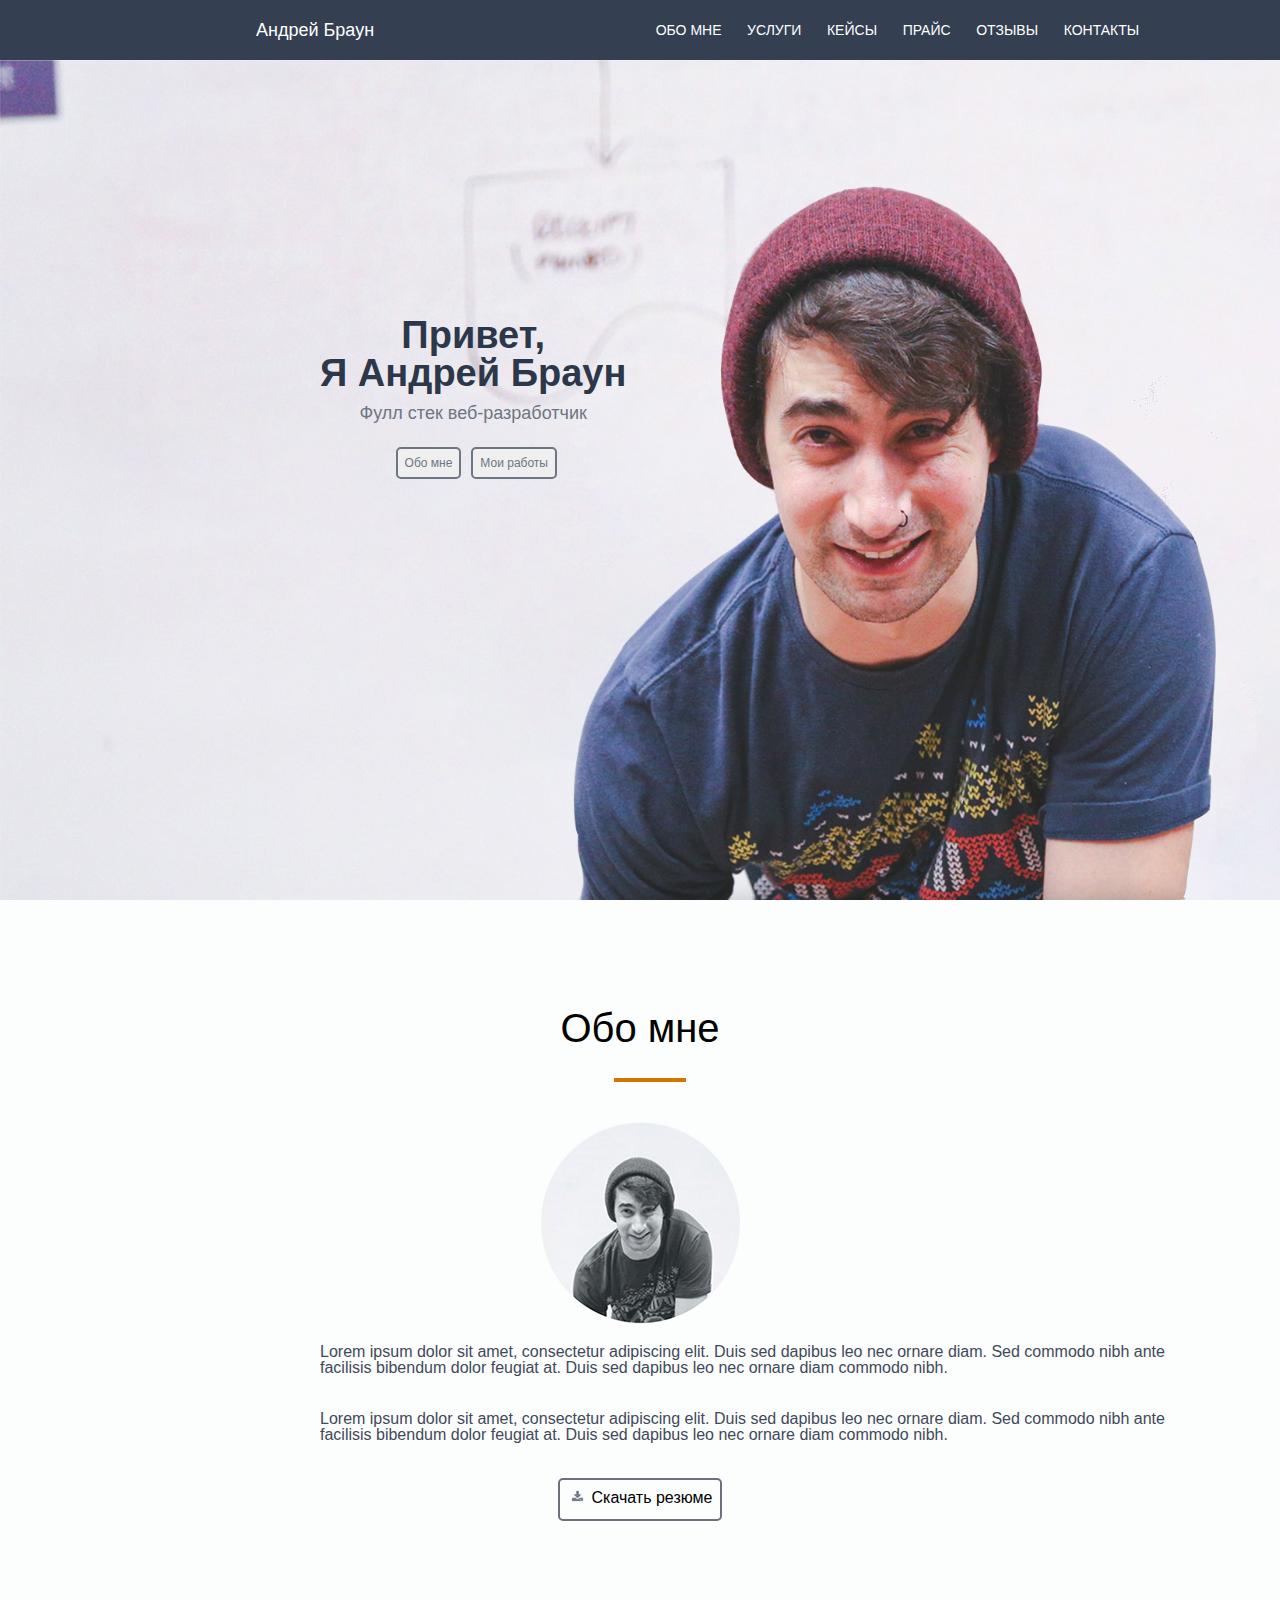
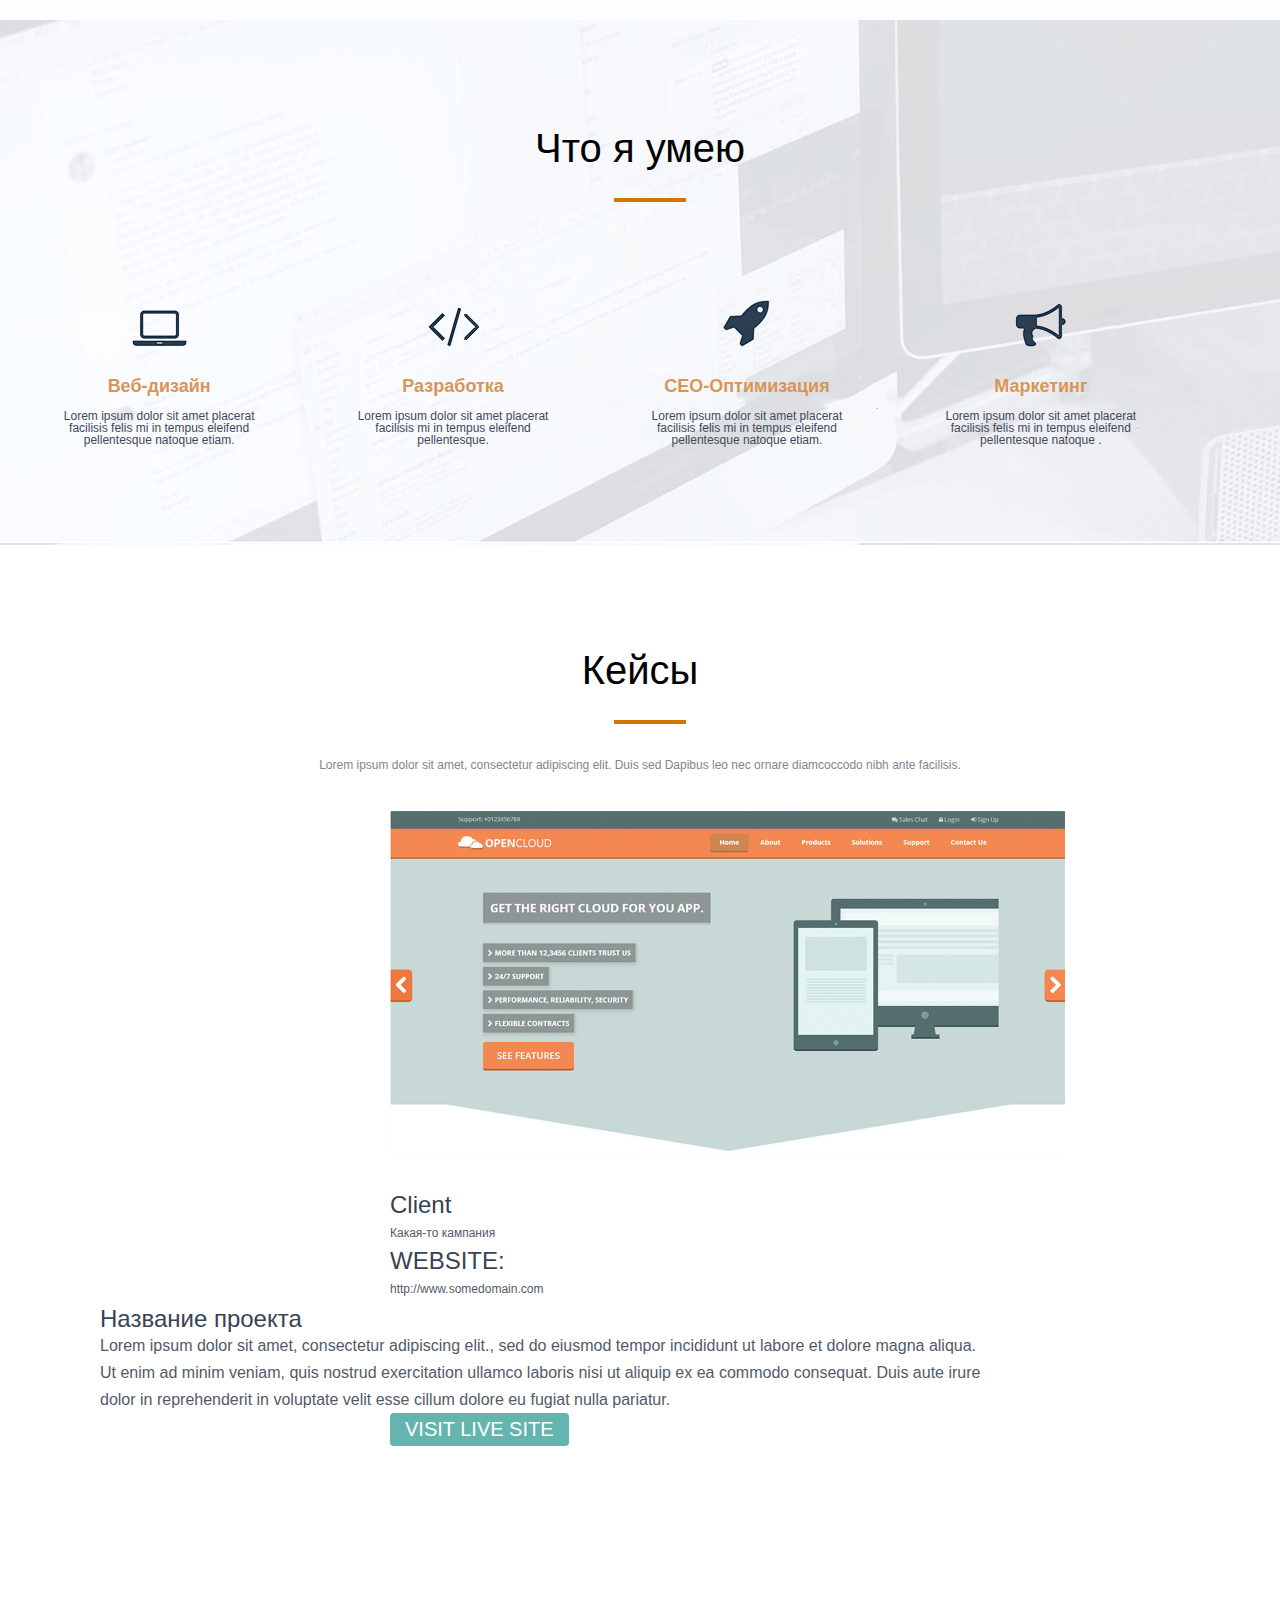
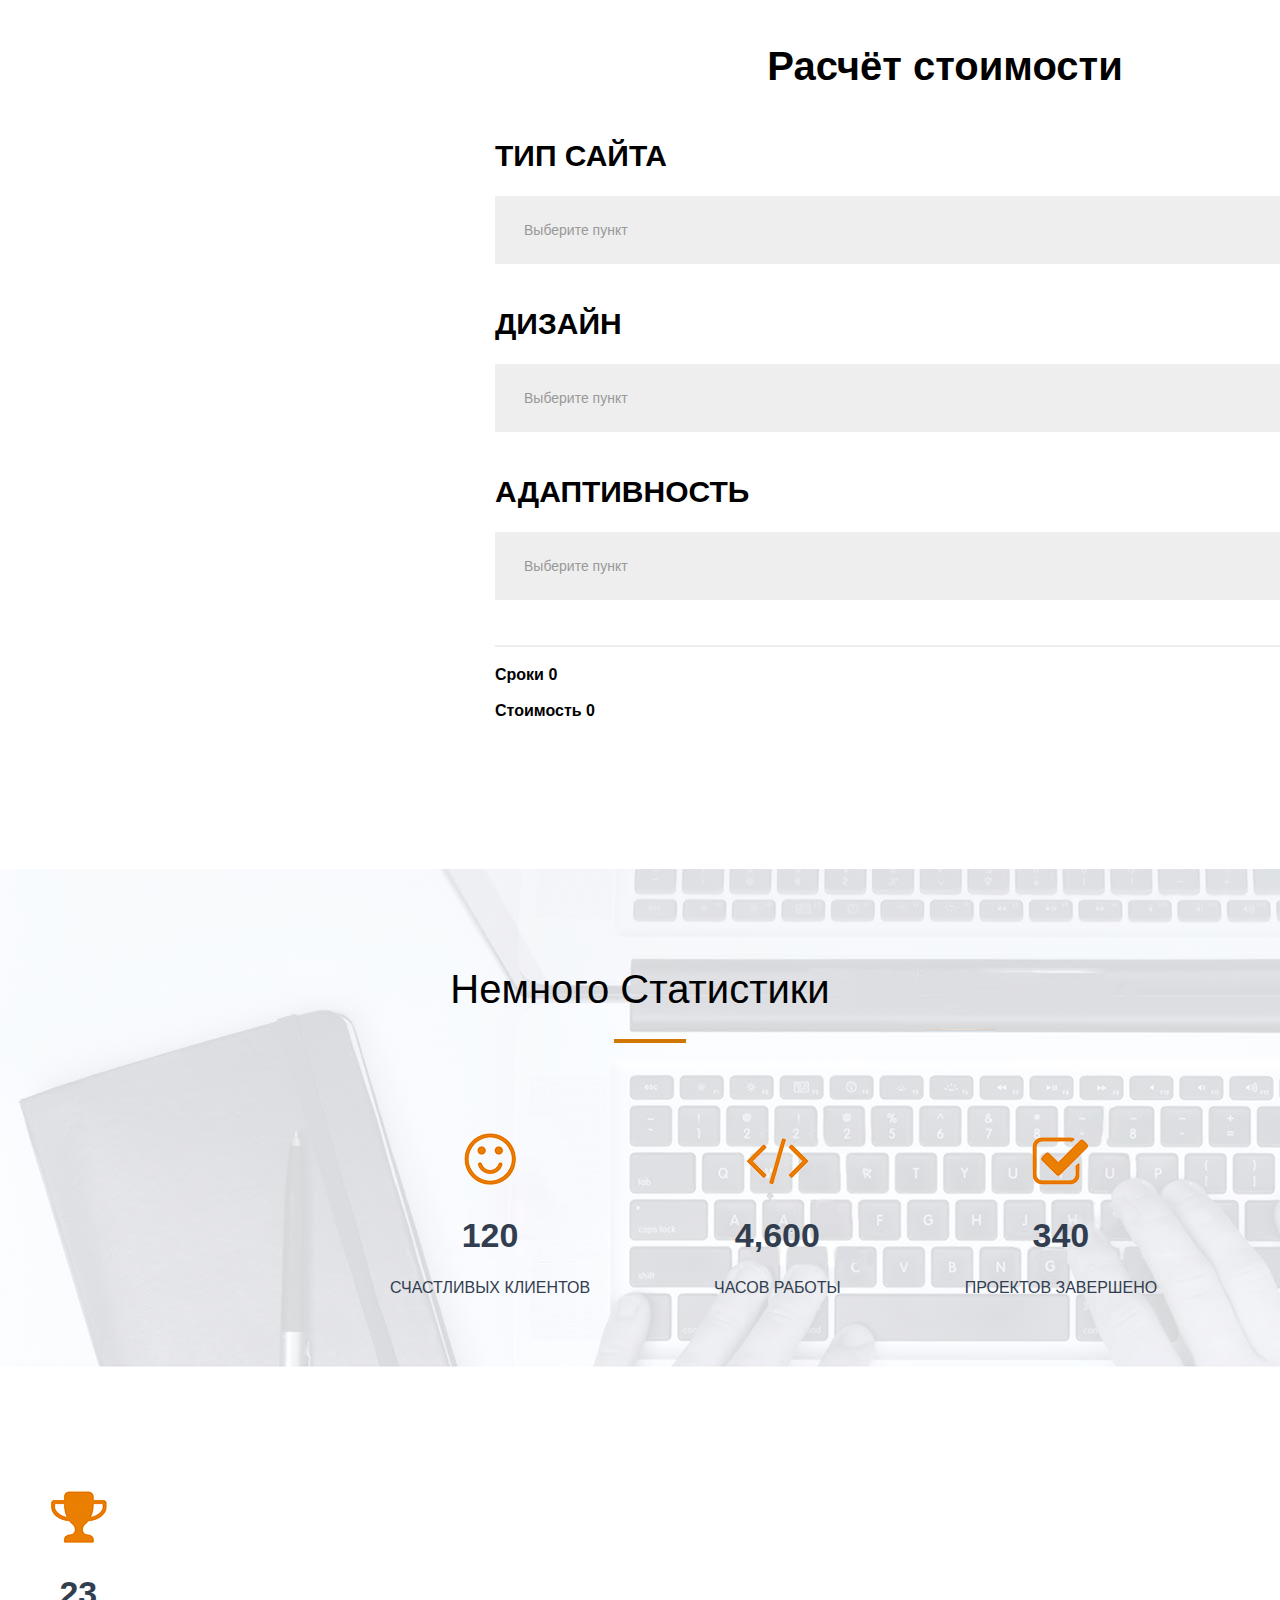
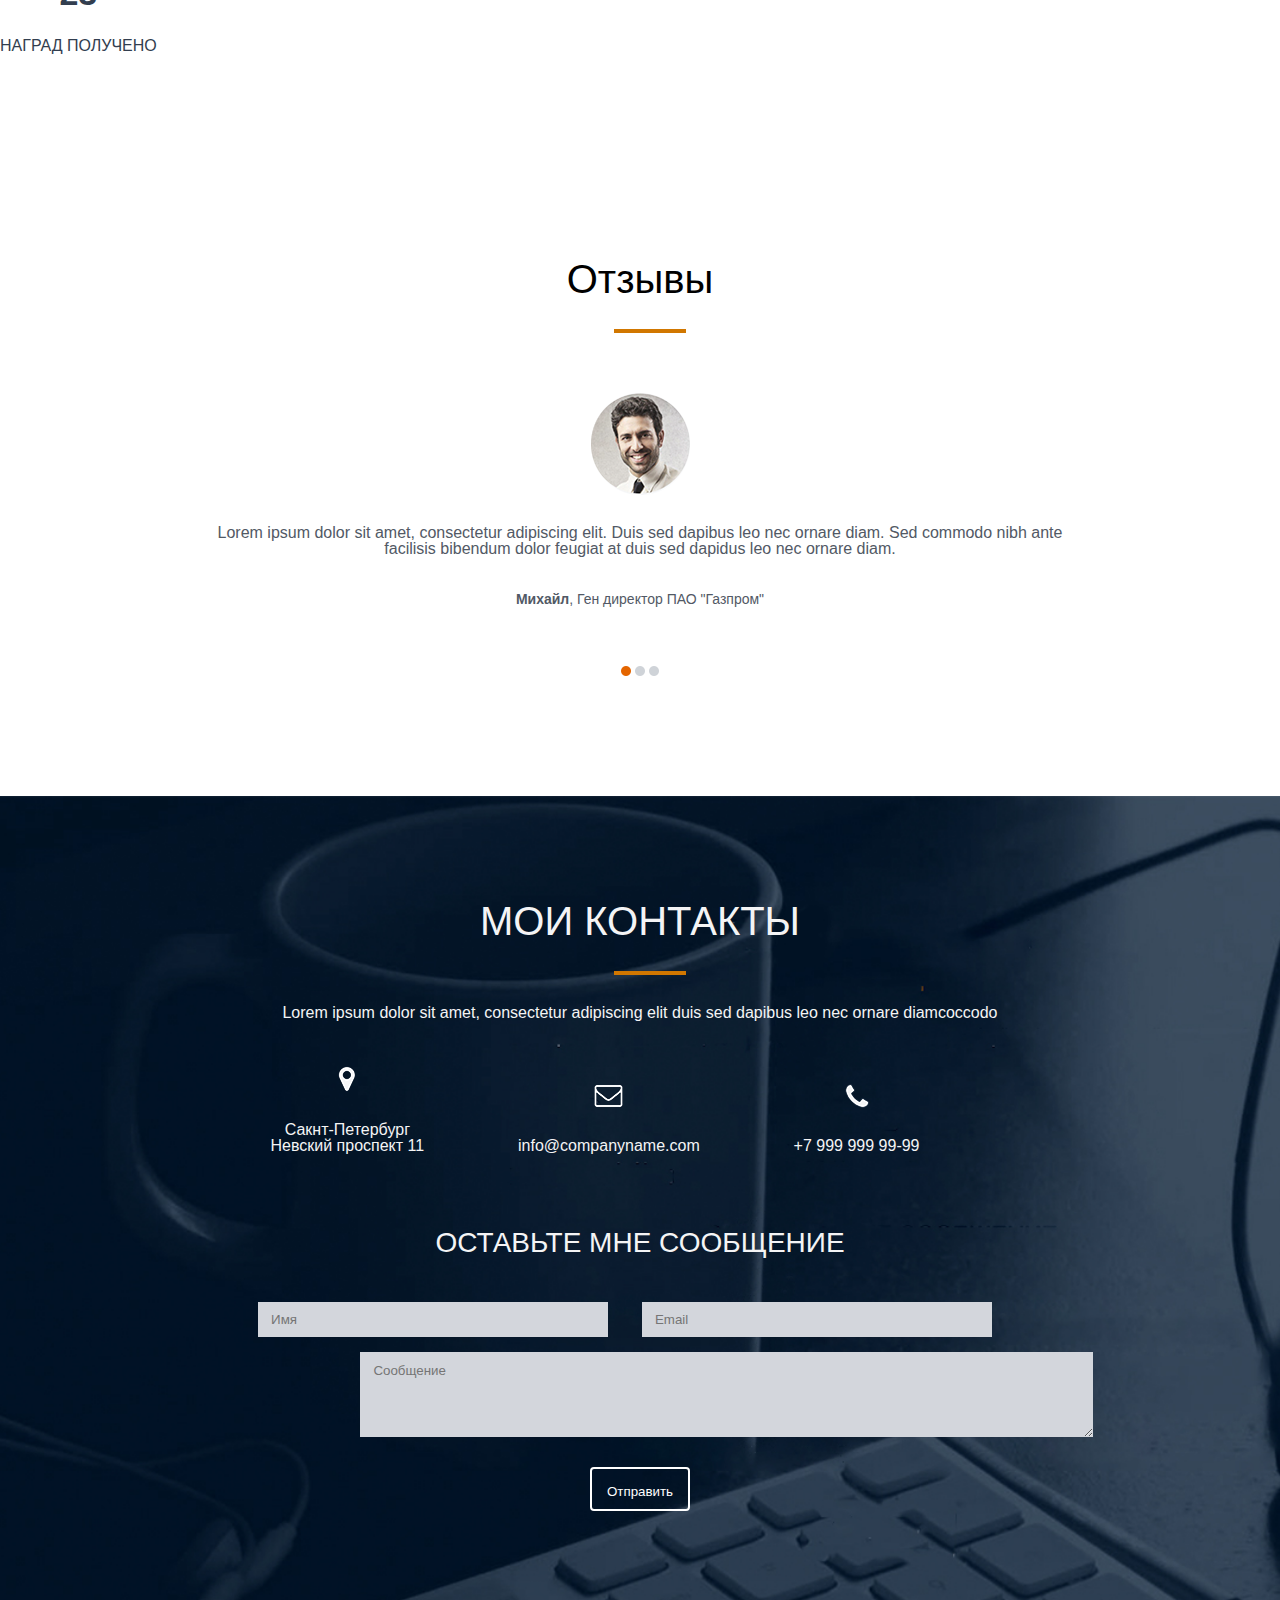
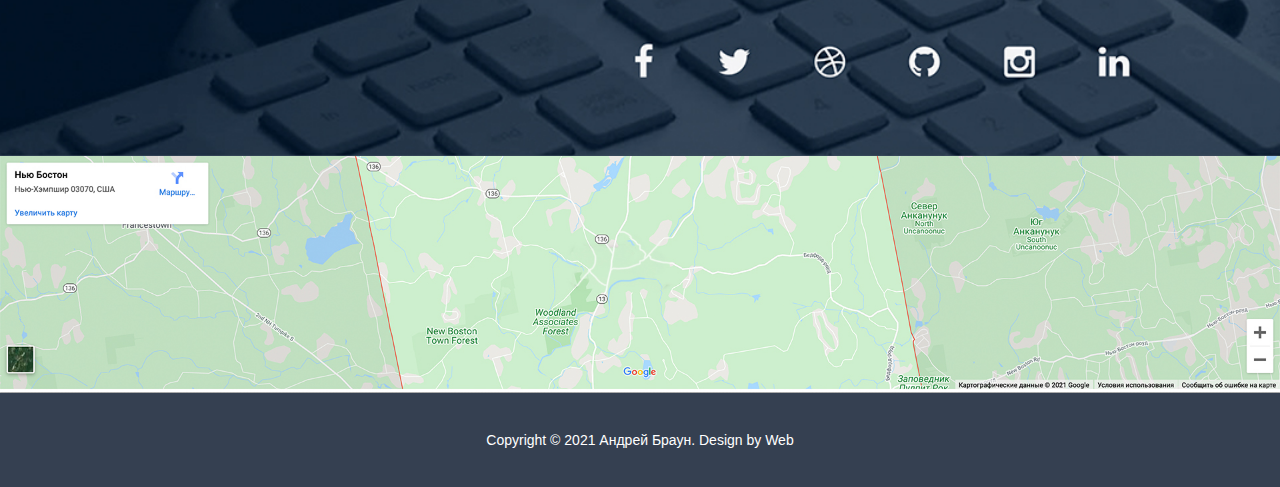
<file: source/source/index.html>
<!DOCTYPE html>
<html lang="en">
<head>
    <meta charset="UTF-8">
    <title>Document</title>
    <link rel="stylesheet" href="css/main.css">
    <link rel="stylesheet" href="css/reset.css">

</head>
 <header>
    
     <div class="logo">Андрей Браун</div>
     
     <div class="menu">
       
      <ul>
          <li>Обо мне</li>
          <li>Услуги</li>
          <li>Кейсы</li>
          <li>Прайс</li>
          <li>Отзывы</li>
          <li>Контакты</li>
      </ul>

     </div>
     
 </header>
<body>
    
    
    <div class="i">
       
       <div class="li">
        <h1>Привет, <br> Я Андрей Браун</h1>
        <h4> Фулл стек  веб-разработчик</h4>
        <button>Обо мне</button>
        <button>Мои работы</button>
       </div>
       
     
    </div>
    
    
    <div class="me">
        <h2>Обо мне</h2>
        <hr> 
        <img src="img/classme/boyicon.png" alt="Андрей Браун">
        <p>Lorem ipsum dolor sit amet, consectetur adipiscing elit. Duis sed dapibus leo nec ornare diam. Sed commodo nibh ante<br>
facilisis bibendum dolor feugiat at. Duis sed dapibus leo nec ornare diam commodo nibh.</p>
        <p> Lorem ipsum dolor sit amet, consectetur adipiscing elit. Duis sed dapibus leo nec ornare diam. Sed commodo nibh ante <br>
facilisis bibendum dolor feugiat at. Duis sed dapibus leo nec ornare diam commodo nibh.</p>
   <Button> Скачать резюме</Button>
    </div>
    
    
    <div class="can">
        <H2>Что я умею <hr></H2>
        
       <div class="ci"> <!can icon>
          <div class="icon1">
            <img src="img/can/nout.png" alt="Веб-дизайн"> 
            <span сlass="nameicon">Веб-дизайн</span>
            <p>Lorem ipsum dolor sit amet placerat
facilisis felis mi in tempus eleifend
pellentesque natoque etiam. </p>
          </div>
          <div class="icon2">
            <img src="img/can/znak.png" alt="Разработка"> 
            <span сlass="nameicon">Разработка</span>
            <p>Lorem ipsum dolor sit amet placerat
facilisis mi in tempus eleifend <br>
pellentesque.</p>
          </div>
          <div class="icno3">
            <img src="img/can/raketa.png" alt="СЕО-Оптимизация"> 
               <span сlass="nameicon">СЕО-Оптимизация</span>
                <p>Lorem ipsum dolor sit amet placerat
facilisis felis mi in tempus eleifend
pellentesque natoque etiam.</p>
          </div>
          <div class="icon4">
            <img src="img/can/gramophone.png" alt="Маркетинг"> 
            <span сlass="nameicon">Маркетинг</span>
            <p>Lorem ipsum dolor sit amet placerat
facilisis felis mi in tempus eleifend
pellentesque natoque .</p>
          </div>
      </div>
    </div>
    
    
    
    <div class="case">
        <h2>Кейсы <hr></h2>
        <p class="p1">Lorem ipsum dolor sit amet, consectetur adipiscing elit. Duis sed Dapibus leo nec ornare diamcoccodo nibh ante facilisis.</p>
        <img src="img/classcase/photo1.png" alt="фотка сайта"> 
        
        <div class="wbtm"> <!with Button>
            <h3>Client</h3>
            <p class="p0">Какая-то кампания</p>
            <h3>WEBSITE:</h3>
            <P class="p0">http://www.somedomain.com</P>
           
        </div>
        
        <div class="name">
            <h3>Название проекта</h3>
            <p class="p2">Lorem ipsum dolor sit amet, consectetur adipiscing elit., sed do eiusmod tempor incididunt ut labore et dolore magna
aliqua. Ut enim ad minim veniam, quis nostrud exercitation ullamco laboris nisi ut aliquip ex ea commodo consequat.
Duis aute irure dolor in reprehenderit in voluptate velit esse cillum dolore eu fugiat nulla pariatur.</p>
        </div>
        <br>
         <button class="visit">VISIT LIVE SITE</button>
        
    </div>
    
    
    <div class="price">
        <h2>Расчёт стоимости</h2>
        
        <h3>Тип Сайта</h3>
        <select name="ts" id="ts">
           <option selected>Выберите пункт</option>
            <option value="ts1">тип сайта 1</option>
            <option value="ts2">тип сайта 2</option>
            <option value="ts3">тип сайта 3</option>
        </select>
        
        <h3>Дизайн</h3> 
        <select name="diz" id="diz">
           <option selected>Выберите пункт</option>
            <option value="ts1">дизайн  1</option>
            <option value="ts2">дизайн 2</option>
            <option value="ts3">дизайн  3</option>
        </select>
        
        <h3>Адаптивность</h3>
        <select name="ts" id="ts">
           <option selected>Выберите пункт</option>
            <option value="ts1">Адаптивность 1</option>
            <option value="ts2">Адаптивность 2</option>
            <option value="ts3">Адаптивность 3</option>
        </select>
        
        
        <div class="p">        
           <p>Сроки 0</p>
           <p>Стоимость 0</p>
        </div>
    </div>  
         
        
     <div class="statis">
        <H2>Немного Статистики <hr></H2>
        <div class="sicon1">
            <img src="img/statis/smail.png" alt="Смайл">
            <p><b>120</b> <br>Счастливых клиентов </p>
        </div>
        <div class="sicon">
            <img src="img/statis/skobki.png" alt="Скобки">
            <p><b>4,600</b> <br> Часов работы</p>
        </div>
        <div class="sicon">
            <img src="img/statis/galochka.png" alt="Галочка">
                <p><b>340</b> <br> Проектов завершено</p>
        </div>
        <div class="sicon">
            <img src="img/statis/kubok.png" alt="кубок">
            <p> <b>23</b> <br> Наград получено </p>
        </div>
    </div>
    
    
    <div class="comments">
        <h2>Отзывы <hr></h2>
        <img src="img/comments/icon1.png" alt="клиент">
        <p>Lorem ipsum dolor sit amet, consectetur adipiscing elit. Duis sed dapibus leo nec ornare diam. Sed commodo nibh ante <br>
facilisis bibendum dolor feugiat at duis sed dapidus leo nec ornare diam.</p>
   <span><b>Михайл</b>, Ген директор ПАО "Газпром"</span>
   
   <div class="orrange">
   
       <img src="img/comments/orrang.png" alt="">
       <img src="img/comments/orrangecop.png" alt="">
       <img src="img/comments/orrangecop.png" alt="">
   </div>
   
   
    </div>
    
    
    <footer>
        <h2>МОИ КОНТАКТЫ <hr></h2>
        <p>Lorem ipsum dolor sit amet, consectetur adipiscing elit duis sed dapibus leo nec ornare diamcoccodo </p>
        <div class="foticon">
            <div class="fi1">
                <img src="img/footer/geo.png" alt="Сакнт-Петербург">
                <p>Сакнт-Петербург <br> Невский проспект 11</p>
            </div>
            <div class="fi2">
                <img src="img/footer/convert.png" alt="почта">
                <p>info@companyname.com</p>
            </div>
            <div class="fi3">
                <img src="img/footer/truba.png" alt="трубка">
                <p>+7 999 999 99-99</p>
                </div>
        </div>
           
        <div class="message">
           
            <h3>ОСТАВЬТЕ МНЕ СООБЩЕНИЕ</h3>
            <form action="#"></form>
            <input type="text" placeholder="Имя">
            <input type="text" placeholder="Email">
            <textarea name="message" id="#" placeholder="Сообщение"></textarea>
            
            <button>Отправить</button>
           
            
        </div>
        
        
        
    </footer>
    
    <div class="map">
        <img src="img/maps.jpg" alt="местоположение">
    </div>
    
    <div class="end">
        <p>Copyright © 2021 Андрей Браун. Design by Web</p>
    </div>
    
</body>
</html>
</file>
<file: source/source/css/main.css>
body{
    font-family: Arial, sans-serif;
}
header {
    width: 100%;
    height: 60px;
    background: #344051;
}

.logo {
    font-size: 18px;
    float: left;
    line-height: 60px;
    color: #fff;
    margin-left: 20%;
    margin-right: 22%;
}
.menu li{
    float: left;
    line-height: 60px;
    font-size: 14px;
    color: #fff;
    padding-right: 2%;
    text-transform: uppercase;
    
}

.i {
    width: 100%;
    height: calc(100% - 60px);
    background: url(../img/classi/boyicon.png) 90% 100%/auto 85% no-repeat, url(../img/classi/bg.jpg)  no-repeat;
}


.li {
    text-align: center;
    float: left;
    padding-left: 25% ;
    padding-top: 20%;
    
}

.li h1{   
    color: #2c384a;
    font-size: 38px;    
    font-weight: bold; 
}

.li h4{
    padding-top: 4%;
    padding-bottom: 8%;
    color: #79818d;
    font-size: 18px;
    color: #6d7682;
    
}

.i button {
    border: 2px solid #6d7682;
    border-radius: 5px;
    padding: 7px;
    font-size: 12px;
    margin-left: 2%;
    color: #6d7682;
    width: auto;
}

.me {
    width: 100%;
    height: 720px;
    background: #fcfdfd;
    float: left;
    text-align: center;
    
}

hr{
    margin-left: 48%;
    height: 4px;
    width: 72px;
    background: #d17700;
    margin-top: 30px;
    
}
.me h2{
    margin-top: 108px;
    font-size: 40px;
    color; #263244;
    
}

.me img {
    margin-top: 40px;
    margin-bottom: 20px;
}

.me p{
    text-align: left;
    padding-left: 25%;
    font-size: 16px;
    color: #3f495a;
    margin-bottom: 35px;
}

.me button{
    background: url(../img/classme/icondownload.png) 11px 10px/ 13px 12px no-repeat ;
    height: 30px;
    border: 2px solid #6f707e;
    border-radius: 5px;
    padding: 9px 8px 30px 32px;
    font-size: 16px;
}

.can{
    width: 100%;
    height: 525px;
    background: url(../img/can/bg.jpg);
    float: left;
    text-align: center;
    margin-bottom: 105px;
}

.can h2{
    margin-top: 108px;
    font-size: 40px;
    color; #263244;
}
.ci {
    text-align: center;
    margin-top: 98px;
}

.ci div {
    display: inline-block;
    width: 210px;
    text-align: center;
    margin-right: 80px;
}



.ci span {
    display: block;
    margin-top: 30px;
    margin-bottom: 15px;
    font-size: 18px;
    color: #d89558;
    font-weight: 600;
}

.ci p{
    font-size: 12px;
    color: #3f495a;
}

.case {
    width: 100%;
    
    
}

.case h2{
    text-align: center;
    font-size: 40px;
    color; #263244; 
}

.p1{
    text-align: center;
    margin-top: 35px;
    color: #80858f;
    font-size: 12px;
}



.case img{
    float: left;
    width: 100%;
    padding: 40px 215px 40px 390px;
   
}

.wbtm {
    display: inline-block;
    margin-left: 390px;
   
}
.wbtm h3{
    margin-bottom: 10px;
    font-size: 24px;
    color: #384354;
}

.p0{
    margin-bottom: 10px;
    font-size: 12px;
    color: #525a69;
}

.visit{
    font-size: 20px;
    border-radius: 4px;
    background: #63b5ae;
    padding: 5px 15px;
    color: #fff;
    margin-left: 390px;
    
}

.name {
    display: inline-block;
    width: 890px;
    margin-left: 100px;    
    line-height: 27px;

}

.name h3{
    font-size: 24px;
    color: #384354;
}
.p2{
    font-size: 16px;
    color: #525a69;
    
}
.price{
    margin-top: 200px;
    margin-left: 495px;
    width: 900px;
    
    
}

.price h2{
    text-align: center;
    font-size: 40px;
    color; #263244;
    margin-bottom: 55px;
    font-weight: 800;
}

.price h3{
    margin-bottom: 25px;
    font-size: 30px;
    text-transform: uppercase;
    font-weight: 600;
}

.price select{
    
    background: #eeeeee;
    font-size: 14px;
    color: #999999;
    padding: 25px 25px;
    width: 100%;
    margin-bottom: 45px;
    
}

.p{     
    border-top: 2px solid #eeeeee;  
    margin-bottom: 150px;
}

.p p{
    display: block;
    padding-top: 20px;
    width: 900px;
    text-align: justify;
    font-size: 16px;
    font-weight: 600;
    
    
}

.statis{
    width: 100%;
    background: url(../img/statis/bg.png) no-repeat;
}

.statis h2{
    padding-top: 100px;
    font-size: 40px;
    color; #263244;
    text-align: center;
}

.statis div{
    display: inline-block;
    padding-top: 90px;
    margin-right: 120px;
    text-align: center;
    padding-bottom: 105px;
    
    
}
.statis img{
    padding-bottom: 5px;
}

.sicon1{
    margin-left: 390px;
}
.statis b{
    color: #323e4f;
    font-size: 34px;
    line-height: 90px;
}
.statis p{
    color: #323e4f;
    font-size: 16px;
    text-transform: uppercase;
    }

.comments{
    text-align: center;
    padding-top: 100px;
    padding-bottom: 90px;
}
.comments h2{
    font-size: 40px;
    color; #263244;
}
.comments img{
    margin-top: 60px;
    margin-bottom: 30px;
}

.comments p{
    margin-bottom: 35px;
    font-size: 16px;
    color: #525965;
    
}

.comments span{
    font-size: 14px;
    color: #525965;
    margin-bottom: 45px;
}

footer{
    text-align: center;
    height: 960px;
    padding: 105px 0px 60px 0px;
    background: url(../img/footer/bg.jpg) -260px 0px/auto 960px  no-repeat;
    color: #f4f4f5;
    
}

footer h2{
    font-size: 40px;
}
footer p{
    padding-top: 30px;
    padding-bottom: 45px;
    font-size: 16px;
}

.foticon div{
    display: inline-block;
    margin-right: 90px;
}

.message h3{
    margin-top: 30px;
    margin-bottom: 45px;
    font-size: 28px;
    text-transform: uppercase;
}

.message input{
    margin-right: 30px;
    width: 350px;
    height: 35px;
    background: #d3d6dc;
    padding: 11px 0px 11px 13px;
    margin-bottom: 15px;
    
}
.message textarea{
    display: block;
   margin-left: calc(28% + 2px);
    width: 733px;
    height: 85px;
    background: #d3d6dc;
    padding: 11px 0px 11px 13px;
    margin-bottom: 30px;
}

.message button{
    background: transparent;
    border: 2px solid #fff;
    border-radius: 4px;
    color: #fff;
    padding: 15px 15px 10px 15px;
    margin-bottom: 75px;
    
}

.map img{
    width: 100%;
}

.end{
    background: #354051;
    padding: 40px;
    text-align: center;
    color: #fff;
}
</file>
